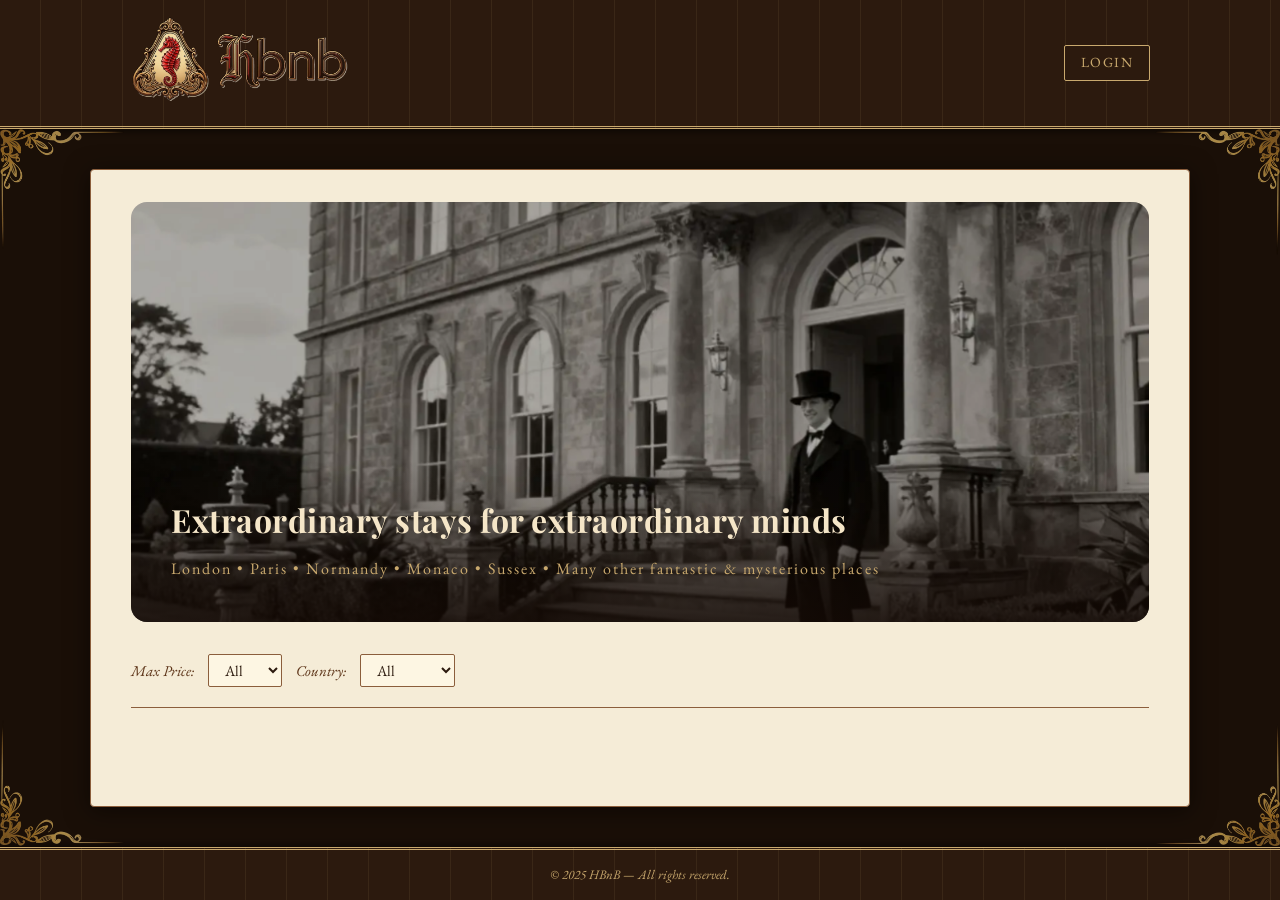
<file: part4/static/index.html>
<!DOCTYPE html>
<html lang="en">
<head>
    <meta charset="UTF-8">
    <meta name="viewport" content="width=device-width, initial-scale=1.0">
    <title>HBnB - List of Places</title>
    <link rel="icon" href="images/favicon.ico" type="image/x-icon">
    <link rel="stylesheet" href="styles.css">
</head>
<body>
    <header>
        <div class="header-container">
            <a href="index.html">
                <img src="images/logo.png" alt="HBnB Logo" class="logo">
            </a>
            <nav>
                <a href="login.html" id="login-link" class="login-button">Login</a>
            </nav>
        </div>
    </header>
    <main>
        <section id="hero">
            <div class="hero-overlay">
                <h2 class="hero-title">Extraordinary stays for extraordinary minds</h2>
                <p class="hero-subtitle">London &bull; Paris &bull; Normandy &bull; Monaco &bull; Sussex &bull; Many other fantastic & mysterious places</p>
            </div>
        </section>
        <section id="filter">
            <label for="price-filter">Max Price:</label>
            <select id="price-filter">
                <!-- Options will be populated dynamically -->
            </select>
            <label for="country-filter">Country:</label>
            <select id="country-filter">
                <!-- Options will be populated dynamically -->
            </select>
        </section>
        <section id="places-list">
            <!-- List of places will be populated dynamically -->
        </section>
    </main>
    <footer>
        <p>&copy; 2025 HBnB &mdash; All rights reserved.</p>
    </footer>
    <script src="scripts.js"></script>
</body>
</html>
</file>
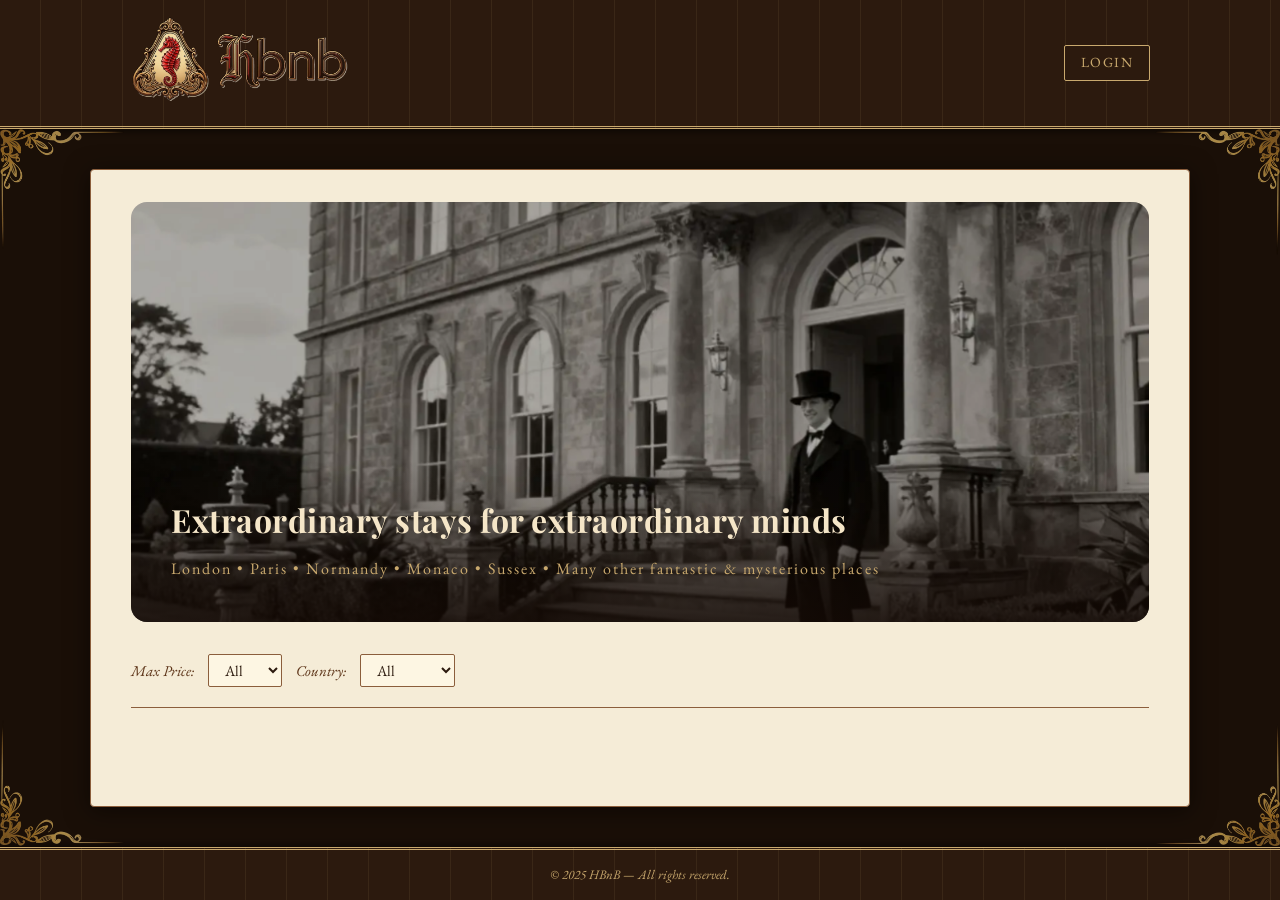
<file: part4/static/add_review.html>
<!DOCTYPE html>
<html lang="en">
<head>
    <meta charset="UTF-8">
    <meta name="viewport" content="width=device-width, initial-scale=1.0">
    <title>HBnB - Add Review</title>
    <link rel="icon" href="images/favicon.ico" type="image/x-icon">
    <link rel="stylesheet" href="styles.css">
</head>
<body>
    <header>
        <div class="header-container">
            <a href="index.html">
                <img src="images/logo.png" alt="HBnB Logo" class="logo">
            </a>
            <nav>
                <a href="index.html" class="login-button">Home</a>
                <a href="login.html" id="login-link" class="login-button">Login</a>
            </nav>
        </div>
    </header>
    <main>
        <form id="review-form" class="add-review form">
            <h2>Add a Review</h2>
            <label for="review">Your Review:</label>
            <textarea id="review" name="review" required></textarea>
            <label for="rating">Rating:</label>
            <select id="rating" name="rating" required>
                <option value="1">1 - Poor</option>
                <option value="2">2 - Fair</option>
                <option value="3">3 - Good</option>
                <option value="4">4 - Very Good</option>
                <option value="5">5 - Excellent</option>
            </select>
            <button type="submit">Submit Review</button>
        </form>
    </main>
    <footer>
        <p>&copy; 2025 HBnB &mdash; All rights reserved.</p>
    </footer>
    <script src="scripts.js"></script>
</body>
</html>
</file>
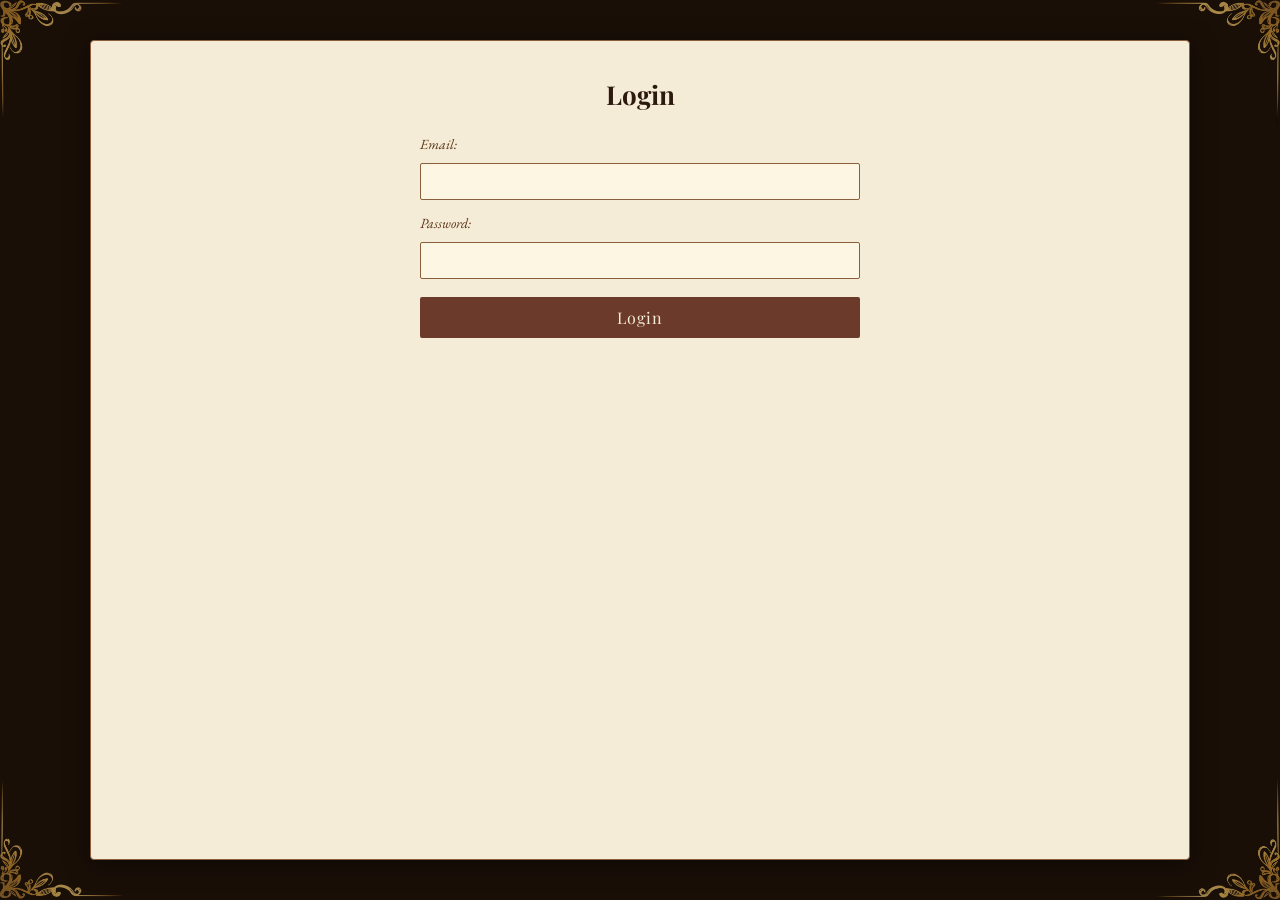
<file: part4/static/login.html>
<!DOCTYPE html>
<html lang="en">
<head>
    <meta charset="UTF-8">
    <meta name="viewport" content="width=device-width, initial-scale=1.0">
    <title>Login</title>
    <link rel="stylesheet" href="styles.css">
</head>
<body>
    <main>
        <form id="login-form">
            <h2>Login</h2>
            <label for="email">Email:</label>
            <input type="email" id="email" name="email" required>
            
            <label for="password">Password:</label>
            <input type="password" id="password" name="password" required>
            
            <button type="submit">Login</button>
        </form>
    </main>
    <script src="scripts.js"></script>
</body>
</html>
</file>
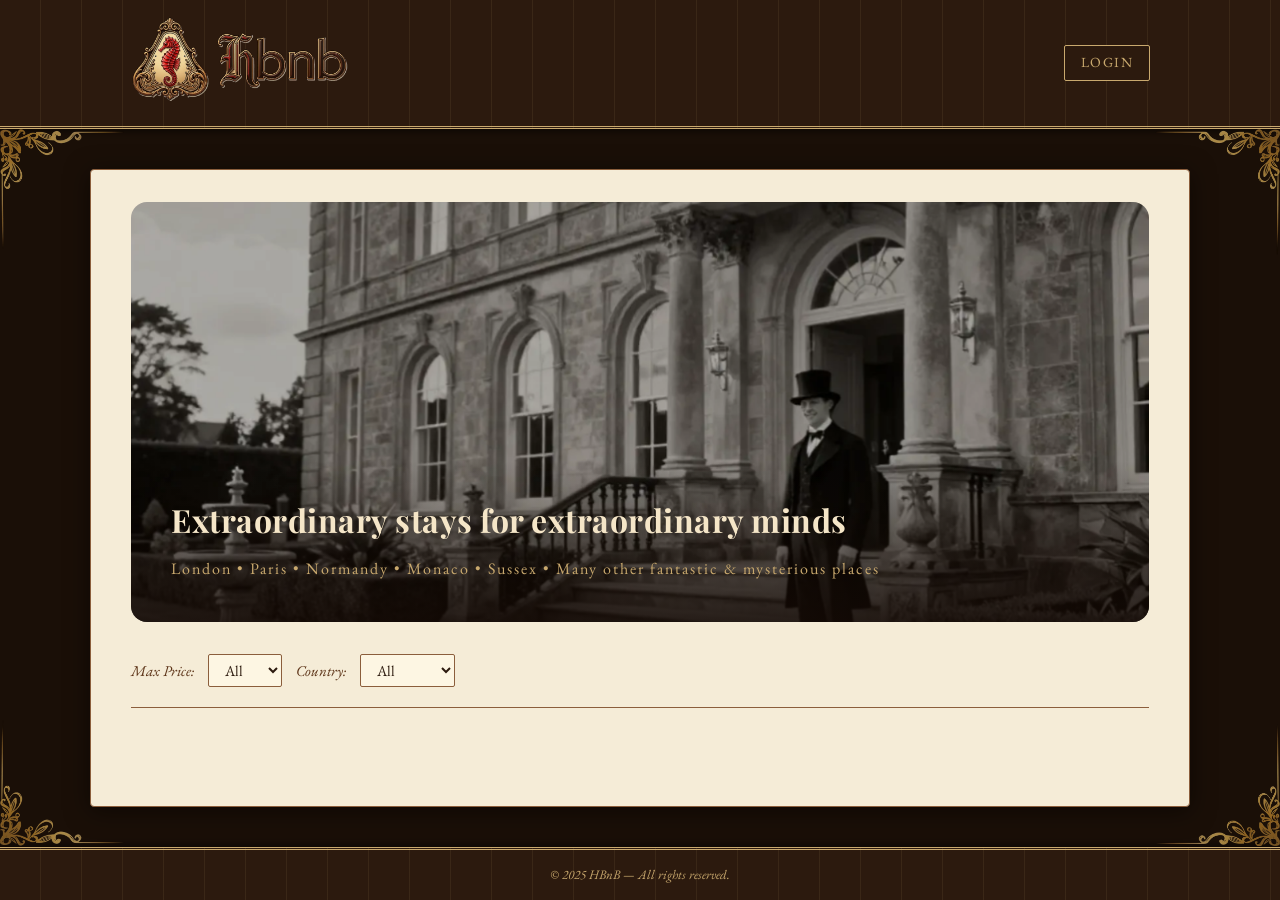
<file: part4/static/messages.html>
<!DOCTYPE html>
<html lang="en">
<head>
    <meta charset="UTF-8">
    <meta name="viewport" content="width=device-width, initial-scale=1.0">
    <title>HBnB &mdash; Correspondence</title>
    <link rel="icon" href="images/favicon.ico" type="image/x-icon">
    <link rel="stylesheet" href="styles.css">
</head>
<body>
    <header>
        <div class="header-container">
            <a href="index.html">
                <img src="images/logo.png" alt="HBnB Logo" class="logo">
            </a>
            <nav>
                <a href="index.html" class="login-button">Home</a>
                <a href="login.html" id="login-link" class="login-button">Login</a>
            </nav>
        </div>
    </header>
    <main>
        <section id="messages-page">
            <h1>Correspondence</h1>
            <p class="messages-lead">Your private correspondence. Eyes only.</p>
            <div id="messages-list"></div>
        </section>
    </main>
    <footer>
        <p>&copy; 2025 HBnB &mdash; All rights reserved.</p>
    </footer>
    <script src="scripts.js"></script>
</body>
</html>
</file>
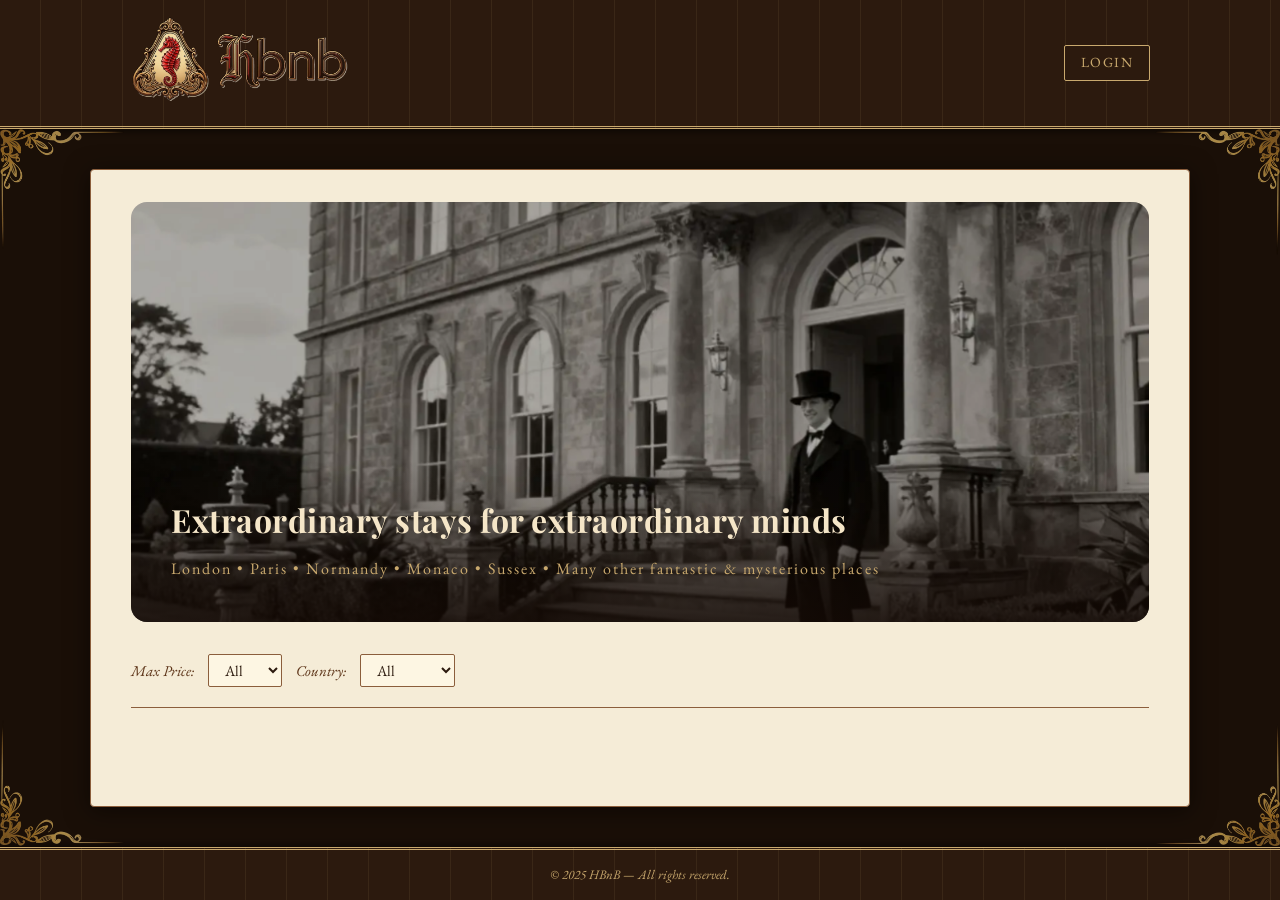
<file: part4/static/my_places.html>
<!DOCTYPE html>
<html lang="en">
<head>
    <meta charset="UTF-8">
    <meta name="viewport" content="width=device-width, initial-scale=1.0">
    <title>HBnB &mdash; My Properties</title>
    <link rel="icon" href="images/favicon.ico" type="image/x-icon">
    <link rel="stylesheet" href="styles.css">
</head>
<body>
    <header>
        <div class="header-container">
            <a href="index.html">
                <img src="images/logo.png" alt="HBnB Logo" class="logo">
            </a>
            <nav>
                <a href="index.html" class="login-button">Home</a>
                <a href="login.html" id="login-link" class="login-button">Login</a>
            </nav>
        </div>
    </header>
    <main>
        <section id="my-places-content">
            <h1>My Properties</h1>
            <div id="my-places-list"></div>
        </section>
    </main>
    <footer>
        <p>&copy; 2025 HBnB &mdash; All rights reserved.</p>
    </footer>
    <script src="scripts.js"></script>
</body>
</html>
</file>
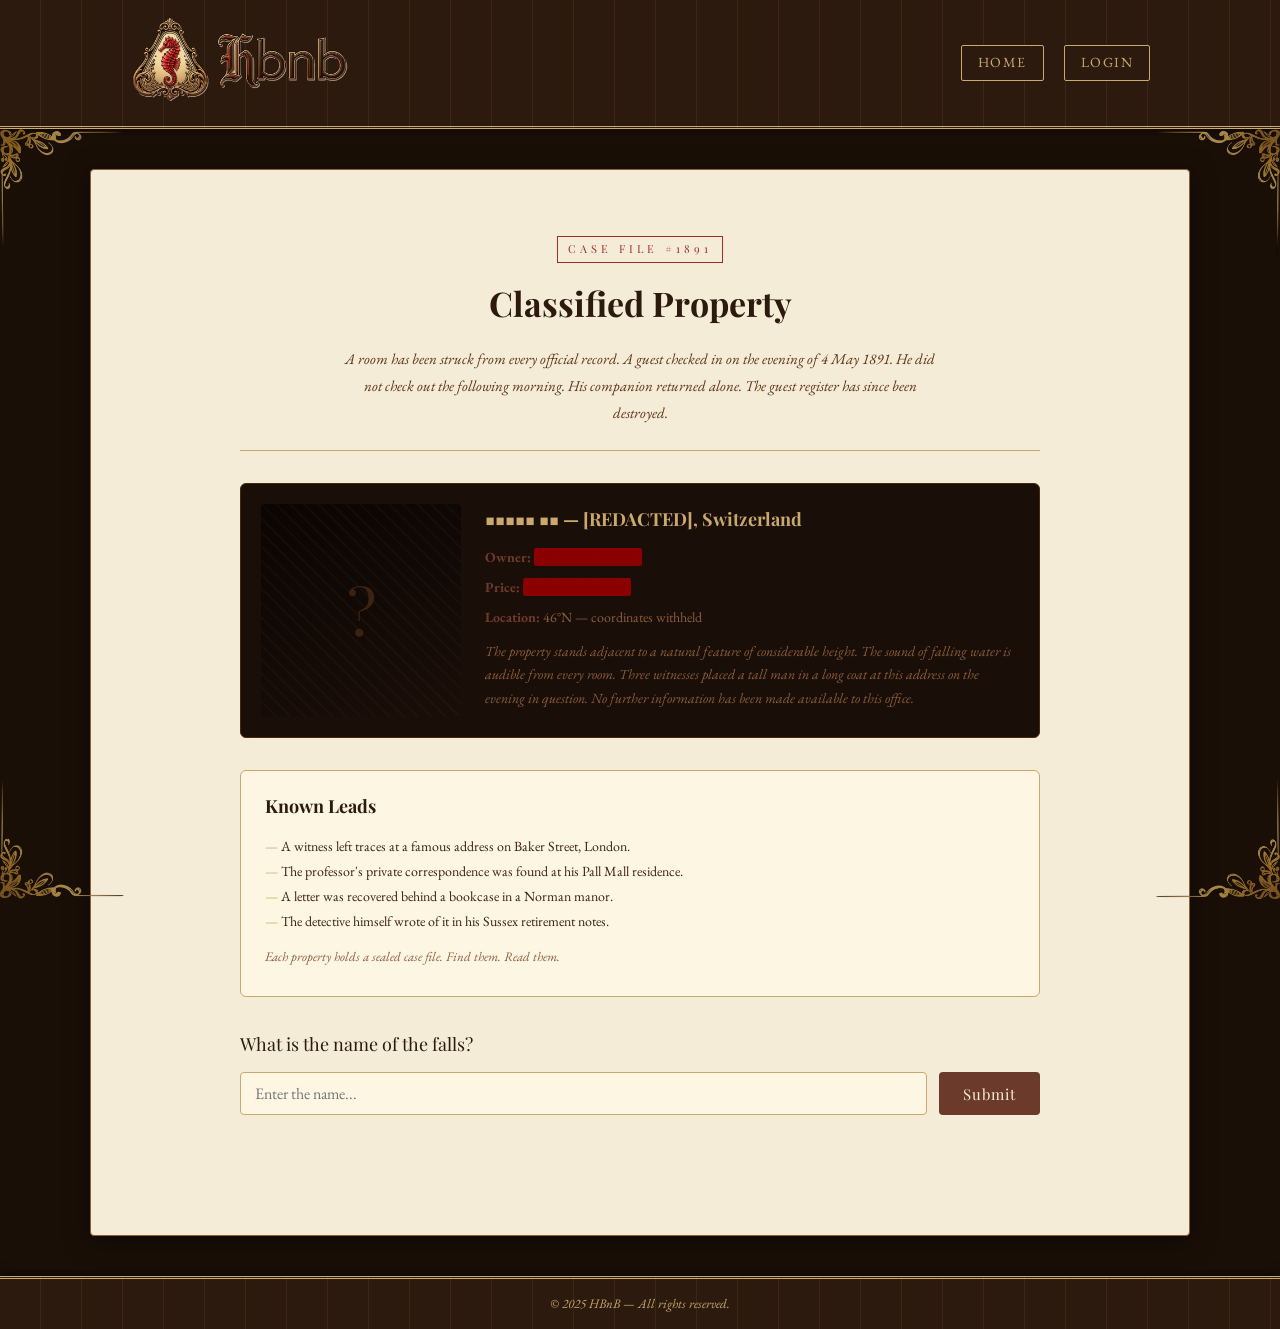
<file: part4/static/mystery.html>
<!DOCTYPE html>
<html lang="en">
<head>
    <meta charset="UTF-8">
    <meta name="viewport" content="width=device-width, initial-scale=1.0">
    <title>HBnB &mdash; Classified</title>
    <link rel="icon" href="images/favicon.ico" type="image/x-icon">
    <link rel="stylesheet" href="styles.css">
</head>
<body>
    <header>
        <div class="header-container">
            <a href="index.html">
                <img src="images/logo.png" alt="HBnB Logo" class="logo">
            </a>
            <nav>
                <a href="index.html" class="login-button">Home</a>
                <a href="login.html" id="login-link" class="login-button">Login</a>
            </nav>
        </div>
    </header>
    <main>
        <section id="mystery-page">

            <div id="mystery-intro">
                <div class="mystery-header">
                    <span class="mystery-file-stamp">CASE FILE #1891</span>
                    <h1 class="mystery-title">Classified Property</h1>
                    <p class="mystery-lead">A room has been struck from every official record. A guest checked in on the evening of 4 May 1891. He did not check out the following morning. His companion returned alone. The guest register has since been destroyed.</p>
                </div>

                <div class="mystery-cryptic-card">
                    <div class="mystery-cryptic-photo"></div>
                    <div class="mystery-cryptic-info">
                        <h2>&#9632;&#9632;&#9632;&#9632;&#9632; &#9632;&#9632; &mdash; [REDACTED], Switzerland</h2>
                        <p><strong>Owner:</strong> <span class="redacted">XXXXXXXXXX</span></p>
                        <p><strong>Price:</strong> <span class="redacted">XXXXXXXXXX</span></p>
                        <p><strong>Location:</strong> 46&deg;N &mdash; coordinates withheld</p>
                        <p class="mystery-cryptic-desc">The property stands adjacent to a natural feature of considerable height. The sound of falling water is audible from every room. Three witnesses placed a tall man in a long coat at this address on the evening in question. No further information has been made available to this office.</p>
                    </div>
                </div>

                <div class="mystery-hints">
                    <h3>Known Leads</h3>
                    <ul>
                        <li>A witness left traces at a famous address on Baker Street, London.</li>
                        <li>The professor's private correspondence was found at his Pall Mall residence.</li>
                        <li>A letter was recovered behind a bookcase in a Norman manor.</li>
                        <li>The detective himself wrote of it in his Sussex retirement notes.</li>
                    </ul>
                    <p class="mystery-hint-note">Each property holds a sealed case file. Find them. Read them.</p>
                </div>

                <div class="mystery-form">
                    <label for="mystery-answer">What is the name of the falls?</label>
                    <div class="mystery-input-row">
                        <input type="text" id="mystery-answer" placeholder="Enter the name..." autocomplete="off">
                        <button id="mystery-submit">Submit</button>
                    </div>
                    <p id="mystery-error"></p>
                </div>
            </div>

            <div id="mystery-reveal">
                <div class="mystery-reveal-stamp">CASE CLOSED</div>
                <div class="mystery-reveal-content">
                    <h1>Room 4, H&ocirc;tel Sauvage</h1>
                    <h2 class="mystery-reveal-location">Meiringen, Switzerland &mdash; 1891</h2>
                    <div class="mystery-reveal-body">
                        <div class="mystery-reveal-photo"></div>
                        <div class="mystery-reveal-info">
                            <p><strong>Owner:</strong> Estate of J. Moriarty, disputed</p>
                            <p><strong>Price:</strong> Not disclosed</p>
                            <p class="mystery-reveal-desc">A small, spare room on the first floor of the H&ocirc;tel Sauvage, overlooking the valley. The Reichenbach Falls are visible from the window — a white column of water dropping into nothing. The room was last occupied on the night of 4 May 1891 by a guest registered under the name Sigerson. His luggage remained. His bed was not slept in. The path to the falls was found disturbed the following morning. No body was ever recovered. The hotel has not taken a booking for this room since.</p>
                            <p class="mystery-reveal-amenities"><strong>Amenities:</strong> A view that changes everything.</p>
                        </div>
                    </div>
                    <div id="mystery-booking" style="display:none;">
                        <div class="booking-section">
                            <h2>Reserve this place</h2>
                            <form id="mystery-booking-form">
                                <div class="booking-row">
                                    <div class="booking-field">
                                        <label for="mystery-checkin">Check-in</label>
                                        <input type="date" id="mystery-checkin" required>
                                    </div>
                                    <div class="booking-field">
                                        <label for="mystery-checkout">Check-out</label>
                                        <input type="date" id="mystery-checkout" required>
                                    </div>
                                    <div class="booking-field">
                                        <label for="mystery-guests">Guests</label>
                                        <input type="number" id="mystery-guests" min="1" max="20" value="1" required>
                                    </div>
                                </div>
                                <p id="mystery-booking-total" class="booking-total"></p>
                                <button type="submit" class="details-button mystery-reveal-btn">Book Now</button>
                            </form>
                            <div id="mystery-booking-confirmation" class="booking-confirmation" style="display:none;"></div>
                        </div>
                    </div>
                    <a href="index.html" class="details-button mystery-reveal-btn">Return to Baker Street</a>
                    <button id="mystery-reset">Reopen the case</button>
                </div>
            </div>

        </section>
    </main>
    <footer>
        <p>&copy; 2025 HBnB &mdash; All rights reserved.</p>
    </footer>
    <script src="scripts.js"></script>
</body>
</html>
</file>
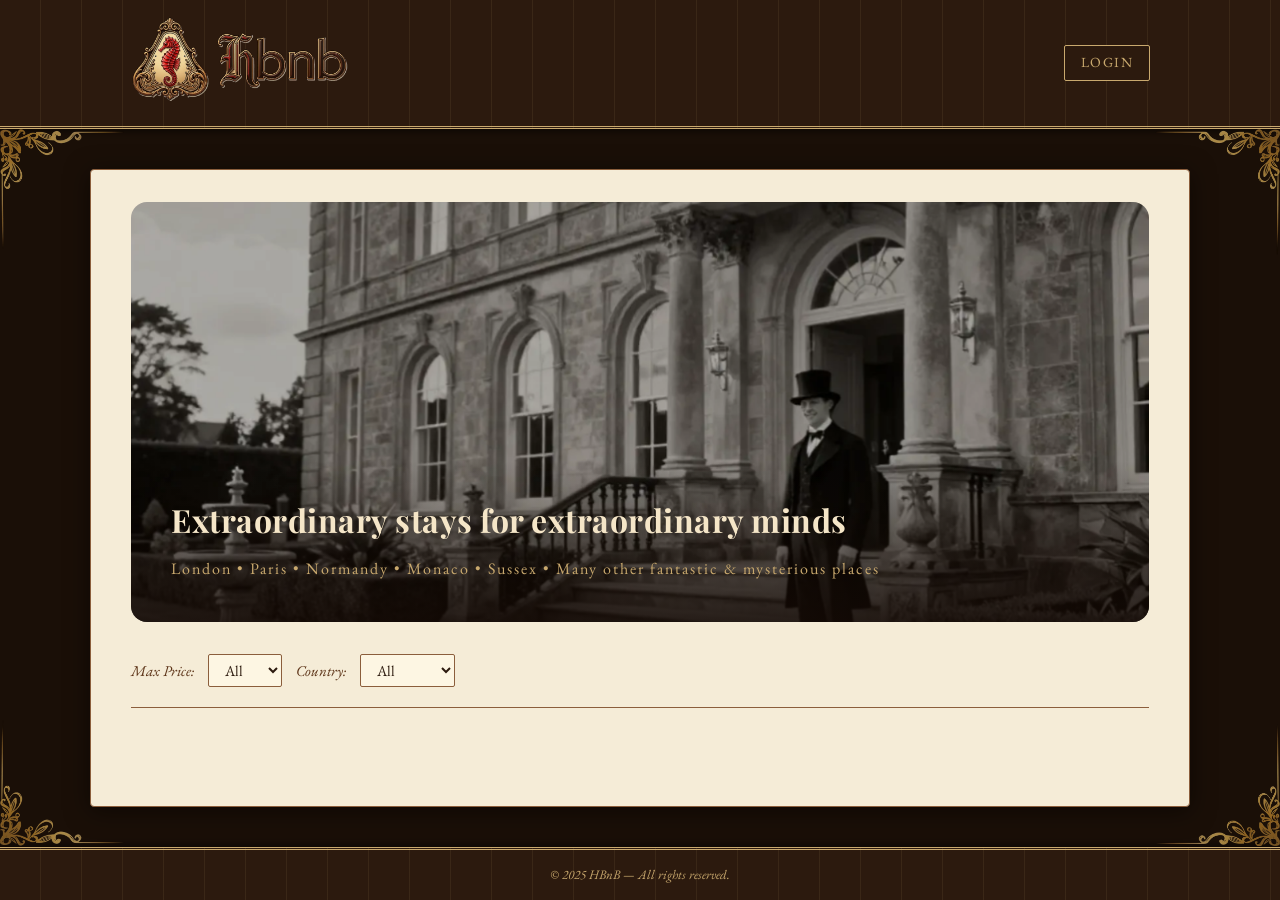
<file: part4/static/profile.html>
<!DOCTYPE html>
<html lang="en">
<head>
    <meta charset="UTF-8">
    <meta name="viewport" content="width=device-width, initial-scale=1.0">
    <title>HBnB &mdash; Profile</title>
    <link rel="icon" href="images/favicon.ico" type="image/x-icon">
    <link rel="stylesheet" href="styles.css">
</head>
<body>
    <header>
        <div class="header-container">
            <a href="index.html">
                <img src="images/logo.png" alt="HBnB Logo" class="logo">
            </a>
            <nav>
                <a href="index.html" class="login-button">Home</a>
                <a href="login.html" id="login-link" class="login-button">Login</a>
            </nav>
        </div>
    </header>
    <main>
        <div id="profile-content">
            <!-- populated by scripts.js -->
        </div>
    </main>
    <footer>
        <p>&copy; 2025 HBnB &mdash; All rights reserved.</p>
    </footer>
    <script src="scripts.js"></script>
</body>
</html>
</file>
<file: part4/static/styles.css>
/* ============================================================
    HBnB — Baker Street & Cie
    styles.css — Victorian theme
    Calibré sur la structure HTML existante
   ============================================================ */

@import url('https://fonts.googleapis.com/css2?family=Playfair+Display:ital,wght@0,400;0,700;1,400&family=EB+Garamond:ital,wght@0,400;0,500;1,400&display=swap');

/* ============================================================
    RESET & BASE
   ============================================================ */

* {
    box-sizing: border-box;
    margin: 0;
    padding: 0;
}

body {
    background-color: #1a0f07;
    color: #2C1A0E;
    font-family: 'EB Garamond', serif;
    font-size: 16px;
    line-height: 1.7;
    min-height: 100vh;
    display: flex;
    flex-direction: column;
}

main {
    flex: 1;
    max-width: 1100px;
    width: 100%;
    margin: 40px auto;
    padding: 32px 40px;
    background-color: #F5ECD7;
    border: 1px solid #8B5E3C;
    border-radius: 4px;
    box-shadow: 0 4px 24px rgba(0, 0, 0, 0.5);
}

h1, h2, h3 {
    font-family: 'Playfair Display', serif;
    color: #2C1A0E;
    margin-bottom: 12px;
}

h1 { font-size: 32px; }
h2 { font-size: 24px; }
h3 { font-size: 18px; }

p { margin-bottom: 8px; }

strong { color: #6B3A2A; }

a { color: #6B3A2A; }

/* ============================================================
    HEADER
   ============================================================ */

header {
    background-color: #2C1A0E;
    border-bottom: 3px double #C9A96E;
    box-shadow: 0 2px 8px rgba(0,0,0,0.6);
    background-image:
        repeating-linear-gradient(
            90deg,
            transparent,
            transparent 40px,
            rgba(201,169,110,0.09) 40px,
            rgba(201,169,110,0.09) 41px
        );
}

.header-container {
    max-width: 1100px;
    margin: 0 auto;
    padding: 14px 40px;
    display: flex;
    align-items: center;
    justify-content: space-between;
}

.logo {
    height: 90px;
    width: auto;
}

/* ============================================================
    NAVIGATION (dans le header)
   ============================================================ */

.header-container nav {
    display: flex;
    gap: 20px;
    align-items: center;
}

.header-container nav a {
    font-family: 'EB Garamond', serif;
    font-size: 14px;
    letter-spacing: 1.5px;
    color: #C9A96E;
    text-decoration: none;
    text-transform: uppercase;
    transition: color 0.2s;
}

.header-container nav a:hover {
    color: #F5ECD7;
}

/* Bouton login dans la nav */
.login-button {
    font-family: 'EB Garamond', serif;
    font-size: 13px;
    letter-spacing: 1px;
    color: #C9A96E !important;
    border: 1px solid #C9A96E;
    background: #2C1A0E;
    padding: 5px 16px;
    border-radius: 2px;
    text-decoration: none;
    transition: background 0.2s, color 0.2s;
}

.login-button:hover {
    background: #C9A96E;
    color: #2C1A0E !important;
}

/* ============================================================
   FOOTER
   ============================================================ */

footer {
    background-color: #2C1A0E;
    color: #C9A96E;
    text-align: center;
    padding: 14px 40px;
    font-family: 'EB Garamond', serif;
    font-size: 13px;
    font-style: italic;
    border-top: 3px double #C9A96E;
    box-shadow: 0 -2px 8px rgba(0,0,0,0.6);
    background-image:
        repeating-linear-gradient(
            90deg,
            transparent,
            transparent 40px,
            rgba(201,169,110,0.09) 40px,
            rgba(201,169,110,0.09) 41px
        );
}

footer p { margin: 0; }

/* ============================================================
    HERO (index.html) — section#hero
   ============================================================ */

#hero {
    width: 100%;
    height: 420px;
    background-image: url('images/hero.png');
    background-size: cover;
    background-position: center;
    background-color: #2C1A0E;
    display: flex;
    align-items: flex-end;
    margin-bottom: 32px;
    border-radius: 16px;
    overflow: hidden;
}

.hero-overlay {
    width: 100%;
    padding: 32px 40px;
    background: linear-gradient(to top, rgba(20, 10, 5, 0.85) 0%, transparent 100%);
}

.hero-title {
    font-family: 'Playfair Display', serif;
    font-size: 32px;
    color: #F5E6C8;
    margin-bottom: 8px;
    letter-spacing: 0.5px;
}

.hero-subtitle {
    font-family: 'EB Garamond', serif;
    font-size: 16px;
    color: #C9A96E;
    letter-spacing: 2px;
}

/* ============================================================
    FILTER (index.html) — section#filter
   ============================================================ */

#filter {
    display: flex;
    align-items: center;
    gap: 14px;
    margin-bottom: 28px;
    padding-bottom: 20px;
    border-bottom: 1px solid #8B5E3C;
}

#filter label {
    font-family: 'EB Garamond', serif;
    font-size: 15px;
    font-style: italic;
    color: #5C3317;
}

#price-filter,
#country-filter {
    font-family: 'EB Garamond', serif;
    font-size: 15px;
    border: 1px solid #8B5E3C;
    border-radius: 2px;
    padding: 5px 12px;
    background: #FDF6E3;
    color: #2C1A0E;
    cursor: pointer;
}

#price-filter:focus,
#country-filter:focus {
    outline: none;
    border-color: #2C1A0E;
}

/* ============================================================
    PLACES LIST (index.html) — section#places-list
   ============================================================ */

#places-list {
    display: grid;
    grid-template-columns: repeat(auto-fill, minmax(280px, 1fr));
    gap: 0;
}

/* .place-card — généré par scripts.js */
.place-card {
    margin: 20px;
    padding: 10px;
    border: 1px solid #ddd;
    border-radius: 10px;
    background: #FDF6E3;
    display: flex;
    flex-direction: column;
    gap: 8px;
    transition: box-shadow 0.2s, transform 0.2s;
}

.place-card:hover {
    box-shadow: 0 4px 16px rgba(107, 58, 42, 0.25);
    transform: translateY(-2px);
}

.place-card img {
    width: 100%;
    height: 160px;
    object-fit: cover;
    border-radius: 6px;
    filter: sepia(25%);
}

.place-card h3 {
    font-family: 'Playfair Display', serif;
    font-size: 17px;
    color: #2C1A0E;
    margin-bottom: 0;
}

.place-card p {
    font-size: 14px;
    font-style: italic;
    color: #8B5E3C;
    margin: 0;
    flex: 1;
}

/* .details-button — utilisé sur les cards ET sur place.html */
.details-button {
    display: inline-block;
    text-align: center;
    font-family: 'EB Garamond', serif;
    font-size: 14px;
    letter-spacing: 1px;
    color: #6B3A2A;
    border: 1px solid #6B3A2A;
    background: transparent;
    padding: 6px 14px;
    border-radius: 2px;
    text-decoration: none;
    transition: background 0.2s, color 0.2s;
    cursor: pointer;
    align-self: flex-start;
}

.details-button:hover {
    background: #6B3A2A;
    color: #F5ECD7;
}

/* ============================================================
    PLACE DETAILS (place.html) — section#place-details
    Contenu généré par scripts.js :
    div.place-details > h1 / gallery / rating-bar / body / map / amenities
   ============================================================ */

#place-details {
    margin-bottom: 32px;
}

.place-details {
    padding-bottom: 24px;
    border-bottom: 1px solid #8B5E3C;
}

.place-title {
    font-family: 'Playfair Display', serif;
    font-size: 30px;
    margin-bottom: 16px;
    color: #2C1A0E;
}

.place-rating-bar {
    display: flex;
    align-items: center;
    gap: 10px;
    margin-bottom: 12px;
    font-size: 15px;
    color: #3D2211;
}

.place-stars {
    color: #C9A96E;
    font-size: 18px;
    letter-spacing: 2px;
}

.place-score {
    font-weight: bold;
    color: #2C1A0E;
}

.place-review-count {
    color: #8B5E3C;
}

.place-no-rating {
    color: #8B5E3C;
    font-style: italic;
}

.place-host {
    font-size: 15px;
    color: #3D2211;
    margin-bottom: 20px;
    padding-bottom: 16px;
    border-bottom: 1px solid #E8D5B0;
}

.place-host-link {
    color: #6B3A2A;
    text-decoration: none;
    border-bottom: 1px dotted #6B3A2A;
    transition: color 0.2s, border-color 0.2s;
}

.place-host-link:hover {
    color: #2C1A0E;
    border-color: #2C1A0E;
}

.place-body {
    display: flex;
    justify-content: space-between;
    align-items: flex-start;
    gap: 32px;
    margin-bottom: 8px;
}

.place-description {
    font-size: 15px;
    line-height: 1.8;
    color: #3D2211;
    flex: 1;
}

.place-price {
    font-family: 'Playfair Display', serif;
    font-size: 22px;
    font-weight: bold;
    color: #2C1A0E;
    white-space: nowrap;
}

.place-price span {
    font-family: inherit;
    font-size: 14px;
    font-weight: normal;
    color: #8B5E3C;
}

.amenities-section {
    margin-top: 2rem;
    padding-top: 1.5rem;
    border-top: 1px solid #E8D5B0;
}

.amenities-section h2 {
    font-family: 'Playfair Display', serif;
    font-size: 20px;
    color: #2C1A0E;
    margin-bottom: 16px;
}

.amenities-grid {
    display: grid;
    grid-template-columns: repeat(auto-fill, minmax(180px, 1fr));
    gap: 12px;
}

.amenity-item {
    display: flex;
    align-items: center;
    gap: 10px;
    padding: 12px 16px;
    border: 1px solid #E8D5B0;
    border-radius: 8px;
    background: #FDF6E3;
    font-size: 14px;
    color: #3D2211;
}

.amenity-check {
    color: #C9A96E;
    font-size: 16px;
    flex-shrink: 0;
}

.no-amenities {
    font-size: 14px;
    color: #8B5E3C;
    font-style: italic;
}

/* ============================================================
    REVIEWS (place.html) — section#reviews
    Contenu généré par scripts.js : div.review-card
   ============================================================ */

#reviews {
    margin-bottom: 32px;
}

#reviews h2 {
    font-family: 'Playfair Display', serif;
    font-size: 22px;
    padding-bottom: 10px;
    border-bottom: 1px solid #C9A96E;
    margin-bottom: 4px;
}

/* .review-card — généré par scripts.js */
.review-card {
    margin: 20px;
    padding: 10px;
    border: 1px solid #ddd;
    border-radius: 10px;
    background: #FDF6E3;
}

.review-card p:first-child {
    font-size: 14px;
    font-style: italic;
    color: #5C3317;
    line-height: 1.7;
    margin-bottom: 6px;
}

.review-card p:last-child {
    font-size: 13px;
    color: #8B5E3C;
}

/* ============================================================
    ADD REVIEW SECTION (place.html) — section#add-review
    Contient un a#add-review-btn.details-button
   ============================================================ */

.booking-section {
    padding: 24px 0 16px;
    border-top: 1px solid #8B5E3C;
    margin-top: 16px;
}

.booking-section h2 {
    margin-bottom: 16px;
}

.booking-row {
    display: flex;
    gap: 16px;
    flex-wrap: wrap;
    margin-bottom: 12px;
}

.booking-field {
    display: flex;
    flex-direction: column;
    gap: 4px;
    flex: 1;
    min-width: 140px;
}

.booking-field label {
    font-family: 'EB Garamond', serif;
    font-size: 14px;
    font-style: italic;
    color: #5C3317;
}

.booking-field input {
    font-family: 'EB Garamond', serif;
    font-size: 15px;
    border: 1px solid #8B5E3C;
    border-radius: 2px;
    padding: 8px 12px;
    background: #FDF6E3;
    color: #2C1A0E;
    transition: border-color 0.2s;
}

.booking-field input:focus {
    outline: none;
    border-color: #2C1A0E;
}

.booking-total {
    font-family: 'Playfair Display', serif;
    font-size: 17px;
    color: #5C3317;
    margin-bottom: 12px;
    min-height: 24px;
}

#booking-form-inner button {
    font-family: 'Playfair Display', serif;
    font-size: 16px;
    letter-spacing: 1px;
    background: #6B3A2A;
    color: #F5ECD7;
    border: none;
    padding: 10px 24px;
    border-radius: 2px;
    cursor: pointer;
    transition: background 0.2s;
}

#booking-form-inner button:hover {
    background: #2C1A0E;
}

.booking-confirmation {
    margin-top: 16px;
    padding: 16px 20px;
    border: 1px solid #8B5E3C;
    border-radius: 2px;
    background: #FDF6E3;
    font-family: 'EB Garamond', serif;
    font-size: 15px;
    color: #2C1A0E;
    line-height: 1.8;
}

#add-review {
    padding-top: 16px;
    border-top: 1px solid #8B5E3C;
}

/* ============================================================
    LOGIN FORM (login.html) — form#login-form
   ============================================================ */

#login-form {
    max-width: 440px;
    margin: 0 auto;
    display: flex;
    flex-direction: column;
    gap: 12px;
}

#login-form h2 {
    font-family: 'Playfair Display', serif;
    font-size: 26px;
    text-align: center;
    margin-bottom: 4px;
}

#login-form label {
    font-family: 'EB Garamond', serif;
    font-size: 14px;
    font-style: italic;
    color: #5C3317;
    margin-bottom: -6px;
}

#login-form input {
    font-family: 'EB Garamond', serif;
    font-size: 15px;
    border: 1px solid #8B5E3C;
    border-radius: 2px;
    padding: 8px 12px;
    background: #FDF6E3;
    color: #2C1A0E;
    transition: border-color 0.2s;
}

#login-form input:focus {
    outline: none;
    border-color: #2C1A0E;
}

#login-form button {
    font-family: 'Playfair Display', serif;
    font-size: 16px;
    letter-spacing: 1px;
    background: #6B3A2A;
    color: #F5ECD7;
    border: none;
    padding: 10px;
    border-radius: 2px;
    cursor: pointer;
    margin-top: 6px;
    transition: background 0.2s;
}

#login-form button:hover {
    background: #2C1A0E;
}

/* ============================================================
    ADD REVIEW FORM (add_review.html)
    form#review-form.add-review.form
   ============================================================ */

form#review-form.add-review {
    max-width: 560px;
    margin: 0 auto;
    display: flex;
    flex-direction: column;
    gap: 12px;
}

form#review-form.add-review h2 {
    font-family: 'Playfair Display', serif;
    font-size: 26px;
    text-align: center;
    margin-bottom: 4px;
}

form#review-form.add-review label {
    font-family: 'EB Garamond', serif;
    font-size: 14px;
    font-style: italic;
    color: #5C3317;
    margin-bottom: -6px;
}

form#review-form.add-review textarea,
form#review-form.add-review select {
    font-family: 'EB Garamond', serif;
    font-size: 15px;
    border: 1px solid #8B5E3C;
    border-radius: 2px;
    padding: 8px 12px;
    background: #FDF6E3;
    color: #2C1A0E;
    transition: border-color 0.2s;
}

form#review-form.add-review textarea {
    resize: vertical;
    min-height: 130px;
}

form#review-form.add-review textarea:focus,
form#review-form.add-review select:focus {
    outline: none;
    border-color: #2C1A0E;
}

form#review-form.add-review button {
    font-family: 'Playfair Display', serif;
    font-size: 16px;
    letter-spacing: 1px;
    background: #6B3A2A;
    color: #F5ECD7;
    border: none;
    padding: 10px;
    border-radius: 2px;
    cursor: pointer;
    transition: background 0.2s;
    align-self: flex-start;
}

form#review-form.add-review button:hover {
    background: #2C1A0E;
}

/* ============================================================
    PLACE CARD — PHOTO PLACEHOLDER
   ============================================================ */

.place-card-photo {
    width: 100%;
    height: 160px;
    border-radius: 6px;
    background:
        repeating-linear-gradient(
            45deg,
            #C9A96E22 0px, #C9A96E22 2px,
            transparent 2px, transparent 10px
        ),
        linear-gradient(160deg, #3D2211, #8B5E3C);
    filter: sepia(30%);
    margin-bottom: 8px;
}

.card-stars {
    font-size: 14px;
    color: #C9A96E;
    margin: 0;
}

.review-count {
    font-size: 12px;
    color: #8B5E3C;
}

/* ============================================================
    MYSTERY CARD (index.html)
   ============================================================ */

.mystery-card {
    background: #1A0E08;
    border: 1px solid #4A2810;
    color: #C9A96E;
}

.mystery-card h3 {
    color: #C9A96E;
    letter-spacing: 4px;
}

.mystery-card p {
    color: #8B5E3C;
    font-style: italic;
}

.mystery-photo {
    background:
        repeating-linear-gradient(
            45deg,
            #C9A96E08 0px, #C9A96E08 2px,
            transparent 2px, transparent 10px
        ),
        linear-gradient(160deg, #0A0503, #1A0E08);
    position: relative;
}

.mystery-photo::after {
    content: '?';
    position: absolute;
    inset: 0;
    display: flex;
    align-items: center;
    justify-content: center;
    font-family: 'Playfair Display', serif;
    font-size: 64px;
    color: #4A2810;
    display: grid;
    place-items: center;
}

.mystery-stars {
    color: #4A2810;
}

.mystery-button {
    background: #2C1A0E;
    border-color: #8B5E3C;
    color: #C9A96E;
}

.mystery-button:hover {
    background: #4A2810;
}

/* ============================================================
    CASE FILE (place.html)
   ============================================================ */

.case-file {
    margin-top: 2rem;
    border: 1px solid #8B5E3C;
    border-radius: 4px;
    background: #FDF0D0;
    overflow: hidden;
}

.case-file-header {
    display: flex;
    align-items: center;
    gap: 16px;
    padding: 12px 16px;
    cursor: pointer;
    background: #F5E6C8;
    border-bottom: 1px solid #C9A96E;
    user-select: none;
}

.case-file-header:hover {
    background: #EDD9A3;
}

.case-stamp {
    font-family: 'Playfair Display', serif;
    font-size: 12px;
    font-weight: bold;
    letter-spacing: 3px;
    color: #8B0000;
    border: 2px solid #8B0000;
    padding: 2px 8px;
    transform: rotate(-2deg);
    display: inline-block;
    opacity: 0.85;
}

.case-file-toggle {
    font-size: 13px;
    color: #5C3317;
    font-style: italic;
}

.case-file-content {
    display: none;
    padding: 16px 20px;
    font-family: 'EB Garamond', serif;
    font-size: 15px;
    line-height: 1.8;
    color: #2C1A0E;
}

.case-file.open .case-file-content {
    display: block;
}

/* ============================================================
    MYSTERY PAGE (mystery.html)
   ============================================================ */

#mystery-page {
    max-width: 800px;
    margin: 0 auto;
    padding-bottom: 48px;
}

.mystery-header {
    text-align: center;
    padding: 32px 0 24px;
    border-bottom: 1px solid #C9A96E;
    margin-bottom: 32px;
}

.mystery-file-stamp {
    font-family: 'Playfair Display', serif;
    font-size: 11px;
    letter-spacing: 4px;
    color: #8B0000;
    border: 1px solid #8B0000;
    padding: 3px 10px;
    display: inline-block;
    margin-bottom: 12px;
    opacity: 0.8;
}

.mystery-title {
    font-family: 'Playfair Display', serif;
    font-size: 34px;
    color: #2C1A0E;
    margin-bottom: 12px;
}

.mystery-lead {
    font-size: 15px;
    line-height: 1.8;
    color: #5C3317;
    font-style: italic;
    max-width: 600px;
    margin: 0 auto;
}

.mystery-cryptic-card {
    display: flex;
    gap: 24px;
    background: #1A0E08;
    border: 1px solid #4A2810;
    border-radius: 6px;
    padding: 20px;
    margin-bottom: 32px;
    color: #C9A96E;
}

.mystery-cryptic-photo {
    width: 200px;
    flex-shrink: 0;
    min-height: 160px;
    background:
        repeating-linear-gradient(
            45deg,
            #C9A96E08 0px, #C9A96E08 2px,
            transparent 2px, transparent 10px
        ),
        linear-gradient(160deg, #0A0503, #1A0E08);
    border-radius: 4px;
    display: grid;
    place-items: center;
    font-size: 56px;
    color: #2C1A0E;
}

.mystery-cryptic-photo::after {
    content: '?';
    font-family: 'Playfair Display', serif;
    color: #3D2211;
    font-size: 64px;
}

.mystery-cryptic-info h2 {
    font-family: 'Playfair Display', serif;
    font-size: 18px;
    color: #C9A96E;
    margin-bottom: 12px;
}

.mystery-cryptic-info p {
    font-size: 14px;
    line-height: 1.7;
    color: #8B5E3C;
    margin-bottom: 6px;
}

.mystery-cryptic-desc {
    margin-top: 10px;
    font-style: italic;
}

.redacted {
    background: #8B0000;
    color: #8B0000;
    border-radius: 2px;
    padding: 0 4px;
    user-select: none;
}

.mystery-hints {
    background: #FDF6E3;
    border: 1px solid #C9A96E;
    border-radius: 6px;
    padding: 20px 24px;
    margin-bottom: 32px;
}

.mystery-hints h3 {
    font-family: 'Playfair Display', serif;
    font-size: 18px;
    color: #2C1A0E;
    margin-bottom: 12px;
}

.mystery-hints ul {
    list-style: none;
    padding: 0;
}

.mystery-hints ul li {
    font-size: 14px;
    color: #3D2211;
    line-height: 1.8;
    padding-left: 16px;
    position: relative;
}

.mystery-hints ul li::before {
    content: '\2014';
    position: absolute;
    left: 0;
    color: #C9A96E;
}

.mystery-hint-note {
    margin-top: 12px;
    font-size: 13px;
    color: #8B5E3C;
    font-style: italic;
}

.mystery-form {
    display: flex;
    flex-direction: column;
    gap: 12px;
}

.mystery-form label {
    font-family: 'Playfair Display', serif;
    font-size: 18px;
    color: #2C1A0E;
}

.mystery-input-row {
    display: flex;
    gap: 12px;
}

.mystery-input-row input {
    flex: 1;
    font-family: 'EB Garamond', serif;
    font-size: 16px;
    padding: 10px 14px;
    border: 1px solid #C9A96E;
    border-radius: 4px;
    background: #FDF6E3;
    color: #2C1A0E;
    outline: none;
}

.mystery-input-row input:focus {
    border-color: #2C1A0E;
}

.mystery-input-row button {
    font-family: 'Playfair Display', serif;
    font-size: 15px;
    letter-spacing: 1px;
    background: #6B3A2A;
    color: #F5ECD7;
    border: none;
    padding: 10px 24px;
    border-radius: 4px;
    cursor: pointer;
    transition: background 0.2s;
}

.mystery-input-row button:hover {
    background: #2C1A0E;
}

#mystery-error {
    font-size: 14px;
    color: #8B0000;
    font-style: italic;
    min-height: 20px;
}

/* Reveal */

#mystery-reveal {
    display: none;
    text-align: center;
    padding-top: 24px;
}

.mystery-reveal-stamp {
    font-family: 'Playfair Display', serif;
    font-size: 14px;
    letter-spacing: 6px;
    color: #2E7D32;
    border: 2px solid #2E7D32;
    display: inline-block;
    padding: 4px 16px;
    margin-bottom: 24px;
    transform: rotate(-1deg);
    opacity: 0.85;
}

.mystery-reveal-content h1 {
    font-family: 'Playfair Display', serif;
    font-size: 30px;
    color: #2C1A0E;
    margin-bottom: 6px;
    text-align: left;
}

.mystery-reveal-location {
    font-family: 'EB Garamond', serif;
    font-size: 16px;
    color: #8B5E3C;
    font-weight: normal;
    margin-bottom: 24px;
    text-align: left;
    letter-spacing: 1px;
}

.mystery-reveal-body {
    display: flex;
    gap: 24px;
    margin-bottom: 24px;
    text-align: left;
}

.mystery-reveal-photo {
    width: 240px;
    flex-shrink: 0;
    min-height: 180px;
    background:
        repeating-linear-gradient(
            45deg,
            #C9A96E18 0px, #C9A96E18 2px,
            transparent 2px, transparent 12px
        ),
        linear-gradient(160deg, #2C1A0E, #5C3317);
    border-radius: 6px;
}

.mystery-reveal-info p {
    font-size: 15px;
    line-height: 1.8;
    color: #3D2211;
    margin-bottom: 6px;
}

.mystery-reveal-desc {
    font-style: italic;
    margin-top: 10px;
}

.mystery-reveal-amenities {
    color: #8B5E3C;
}

.mystery-reveal-btn {
    display: inline-block;
    margin-top: 8px;
}

#mystery-reset {
    display: block;
    margin-top: 32px;
    background: none;
    border: none;
    font-family: 'EB Garamond', serif;
    font-size: 13px;
    color: #8B5E3C;
    cursor: pointer;
    text-decoration: underline;
    opacity: 0.6;
}

#mystery-reset:hover {
    opacity: 1;
}

/* ============================================================
    PLACE GALLERY
   ============================================================ */

.place-gallery {
    display: grid;
    grid-template-columns: 2fr 1fr;
    gap: 8px;
    height: 280px;
    margin-bottom: 24px;
    border-radius: 8px;
    overflow: hidden;
}

.gallery-main {
    background:
        repeating-linear-gradient(
            45deg,
            #C9A96E18 0px, #C9A96E18 2px,
            transparent 2px, transparent 12px
        ),
        linear-gradient(160deg, #2C1A0E, #8B5E3C);
    border-radius: 8px 0 0 8px;
    cursor: pointer;
}

.gallery-side {
    display: flex;
    flex-direction: column;
    gap: 8px;
}

.gallery-thumb {
    flex: 1;
    background:
        repeating-linear-gradient(
            -45deg,
            #C9A96E18 0px, #C9A96E18 2px,
            transparent 2px, transparent 10px
        ),
        linear-gradient(160deg, #5C3317, #C9A96E);
    cursor: pointer;
}

.gallery-thumb:last-child {
    border-radius: 0 0 8px 0;
}

.lightbox {
    display: none;
    position: fixed;
    inset: 0;
    background: rgba(0, 0, 0, 0.85);
    z-index: 1000;
    align-items: center;
    justify-content: center;
}

.lightbox.open {
    display: flex;
}

.lightbox img {
    max-width: 90vw;
    max-height: 90vh;
    border-radius: 6px;
    box-shadow: 0 0 40px #00000088;
}

.lightbox-close {
    position: absolute;
    top: 20px;
    right: 28px;
    color: #C9A96E;
    font-size: 2.5rem;
    cursor: pointer;
    line-height: 1;
}

.place-avg-rating {
    font-size: 18px;
    color: #C9A96E;
    margin-bottom: 12px;
}

.place-avg-rating span {
    font-size: 14px;
    color: #8B5E3C;
}

/* ============================================================
    EASTER EGG — LOUPE
   ============================================================ */

.place-card,
.review-card,
.details-button,
.login-button {
    cursor: url("data:image/svg+xml,%3Csvg xmlns='http://www.w3.org/2000/svg' width='32' height='32'%3E%3Ccircle cx='12' cy='12' r='8' fill='none' stroke='%232C1A0E' stroke-width='2'/%3E%3Cline x1='18' y1='18' x2='28' y2='28' stroke='%232C1A0E' stroke-width='2.5' stroke-linecap='round'/%3E%3C/svg%3E") 12 12, pointer;
}

/* ============================================================
    TOAST NOTIFICATION
   ============================================================ */

.toast {
    position: fixed;
    top: 24px;
    left: 50%;
    transform: translateX(-50%) translateY(-12px);
    background: #2C1A0E;
    color: #F5ECD7;
    font-family: 'EB Garamond', serif;
    font-size: 15px;
    padding: 12px 28px;
    border: 1px solid #C9A96E;
    border-radius: 2px;
    box-shadow: 0 4px 16px rgba(0,0,0,0.5);
    z-index: 9999;
    opacity: 0;
    transition: opacity 0.3s ease, transform 0.3s ease;
    pointer-events: none;
    max-width: 480px;
    text-align: center;
}

.toast.toast-error {
    border-color: #8B3A2A;
    color: #F5C4B0;
}

.toast.toast-success {
    border-color: #3A6B3A;
    color: #C4F0C4;
}

.toast.visible {
    opacity: 1;
    transform: translateX(-50%) translateY(0);
}

/* ============================================================
    CORNER DECORATIONS
   ============================================================ */

.corner-img {
    position: fixed;
    pointer-events: none;
    z-index: 5;
    width: 130px;
    opacity: 0.9;
}

.corner-img.top-left    { left: 0; }
.corner-img.top-right   { right: 0; }
.corner-img.bottom-left { left: 0; }
.corner-img.bottom-right{ right: 0; }

/* ============================================================
    RESPONSIVE
   ============================================================ */

/* ============================================================
    PROFILE PAGE
   ============================================================ */

.profile-header {
    display: flex;
    align-items: center;
    gap: 28px;
    padding-bottom: 24px;
    border-bottom: 1px solid #8B5E3C;
    margin-bottom: 20px;
}

.profile-avatar {
    width: 90px;
    height: 90px;
    border-radius: 50%;
    display: flex;
    align-items: center;
    justify-content: center;
    font-family: 'Playfair Display', serif;
    font-size: 28px;
    font-weight: 700;
    color: #F5ECD7;
    flex-shrink: 0;
    border: 2px solid #C9A96E;
}

.profile-info h1 {
    margin-bottom: 4px;
}

.profile-email {
    font-family: 'EB Garamond', serif;
    font-size: 14px;
    color: #8B5E3C;
    font-style: italic;
}

.profile-bio {
    font-family: 'EB Garamond', serif;
    font-size: 16px;
    color: #2C1A0E;
    line-height: 1.8;
    margin-bottom: 28px;
    padding-left: 4px;
    border-left: 3px solid #C9A96E;
    padding-left: 16px;
}

.profile-places-grid {
    display: grid;
    grid-template-columns: repeat(auto-fill, minmax(260px, 1fr));
    gap: 0;
}

/* ============================================================
    MY PLACES PAGE
   ============================================================ */

#my-places-content h1 {
    margin-bottom: 24px;
    padding-bottom: 12px;
    border-bottom: 1px solid #8B5E3C;
}

.my-place-actions {
    display: flex;
    gap: 12px;
    align-items: center;
    margin-top: 8px;
}

.my-place-delete {
    font-family: 'EB Garamond', serif;
    font-size: 13px;
    background: none;
    border: 1px solid #8B5E3C;
    color: #8B5E3C;
    padding: 5px 12px;
    border-radius: 2px;
    cursor: pointer;
    transition: background 0.2s, color 0.2s;
}

.my-place-delete:hover {
    background: #8B5E3C;
    color: #F5ECD7;
}

.my-place-confirm-text {
    font-family: 'EB Garamond', serif;
    font-size: 13px;
    font-style: italic;
    color: #5C3317;
}

.my-place-cancel {
    font-family: 'EB Garamond', serif;
    font-size: 13px;
    background: none;
    border: 1px solid #C9A96E;
    color: #2C1A0E;
    padding: 5px 12px;
    border-radius: 2px;
    cursor: pointer;
    transition: background 0.2s, color 0.2s;
}

.my-place-cancel:hover {
    background: #C9A96E;
    color: #2C1A0E;
}

/* ============================================================
    MESSAGES PAGE
   ============================================================ */

#messages-page h1 {
    margin-bottom: 6px;
}

.messages-lead {
    font-family: 'EB Garamond', serif;
    font-size: 14px;
    font-style: italic;
    color: #8B5E3C;
    margin-bottom: 32px;
}

.msg-thread {
    margin-bottom: 40px;
    border: 1px solid #C9A96E;
    border-radius: 2px;
    overflow: hidden;
}

.msg-thread-header {
    background: #2C1A0E;
    padding: 10px 20px;
    display: flex;
    justify-content: space-between;
    align-items: center;
}

.msg-thread-participants {
    font-family: 'Playfair Display', serif;
    font-size: 15px;
    color: #C9A96E;
    letter-spacing: 0.5px;
}

.msg-thread-date {
    font-family: 'EB Garamond', serif;
    font-size: 13px;
    color: #8B5E3C;
    font-style: italic;
}

.msg-thread-body {
    padding: 20px;
    display: flex;
    flex-direction: column;
    gap: 16px;
    background: #FDF6E3;
}

.msg {
    max-width: 68%;
    display: flex;
    flex-direction: column;
    gap: 4px;
}

.msg.msg-left {
    align-self: flex-start;
}

.msg.msg-right {
    align-self: flex-end;
    align-items: flex-end;
}

.msg-sender {
    font-family: 'EB Garamond', serif;
    font-size: 12px;
    font-style: italic;
    color: #8B5E3C;
    letter-spacing: 0.5px;
}

.msg p {
    font-family: 'EB Garamond', serif;
    font-size: 15px;
    color: #2C1A0E;
    line-height: 1.6;
    padding: 10px 14px;
    border: 1px solid #C9A96E;
    border-radius: 2px;
    margin: 0;
}

.msg.msg-left p {
    background: #F5ECD7;
    border-color: #8B5E3C;
}

.msg.msg-right p {
    background: #2C1A0E;
    color: #C9A96E;
    border-color: #2C1A0E;
}

.msg-time {
    font-family: 'EB Garamond', serif;
    font-size: 11px;
    color: #8B5E3C;
    font-style: italic;
}

@media (max-width: 768px) {
    .header-container {
        padding: 12px 16px;
    }

    main {
        margin: 16px;
        padding: 20px 16px;
    }

    #places-list {
        grid-template-columns: 1fr;
    }

    .place-card {
        margin: 10px 0;
    }

    .review-card {
        margin: 10px 0;
    }
}
</file>
